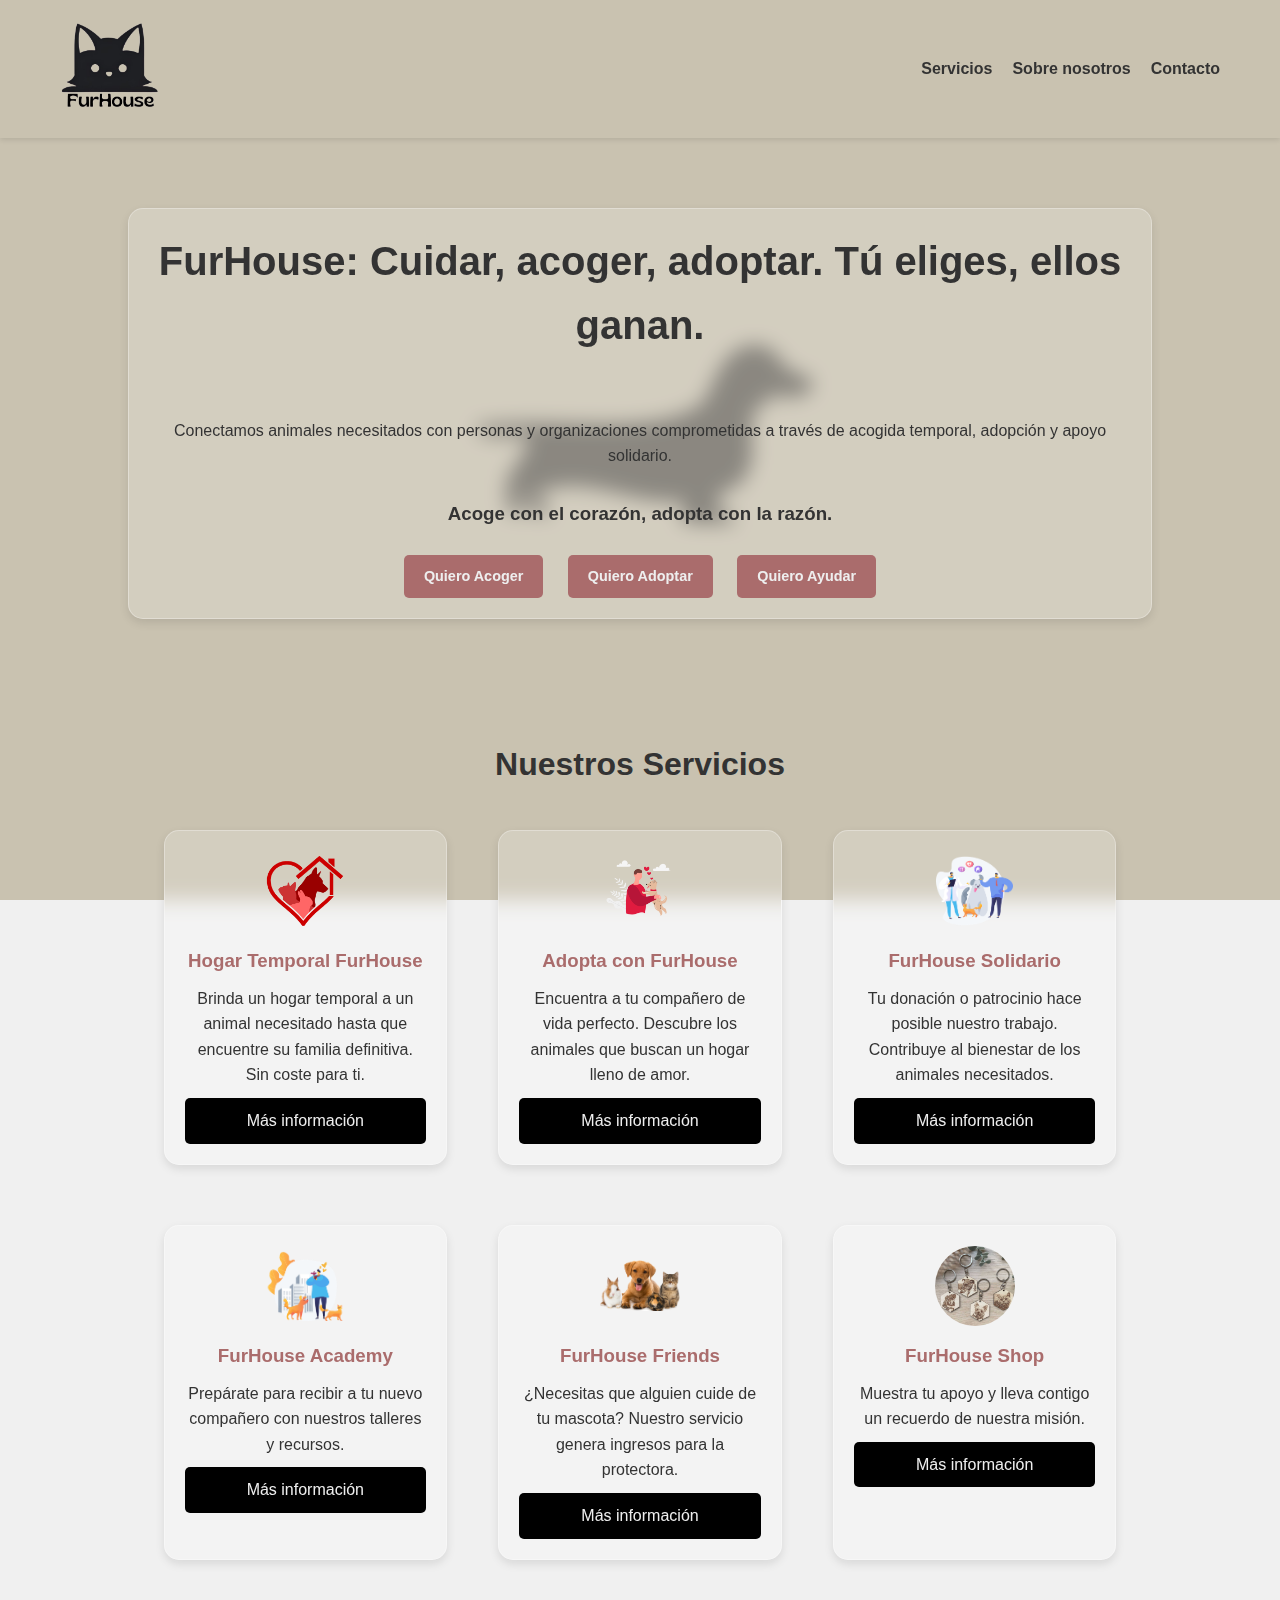
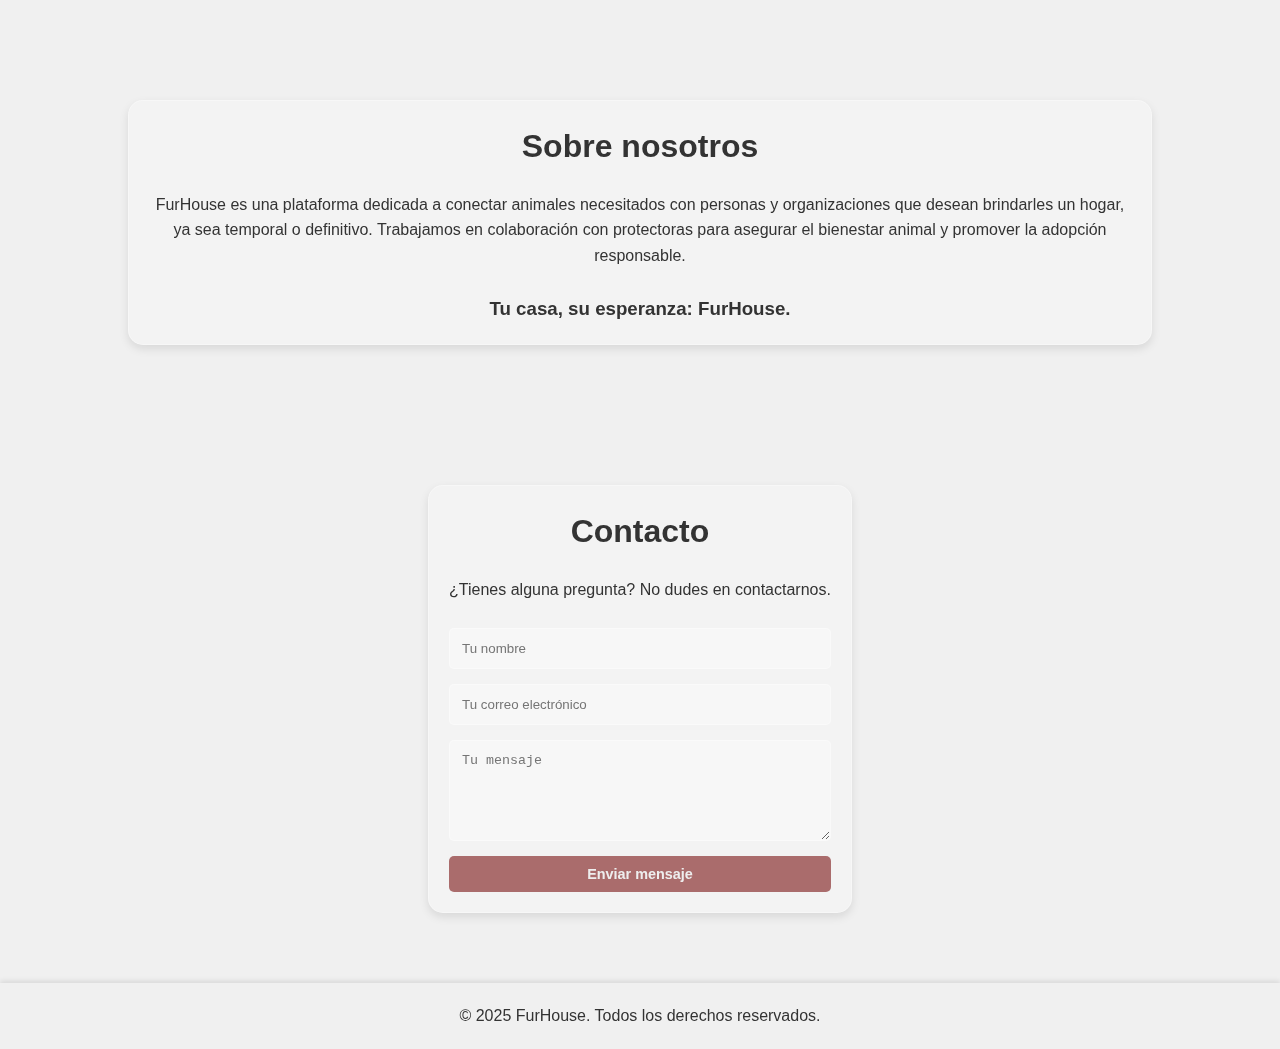
<file: index.html>
<!DOCTYPE html>
<html lang="es">
<head>
    <meta charset="UTF-8">
    <meta name="viewport" content="width=device-width, initial-scale=1.0">
    <title>FurHouse</title>
    <link rel="stylesheet" href="style.css">
    <link rel="icon" href="assets/logo_FurHouse.png" type="image/x-icon">
</head>
<body>
    <header>
        <div class="container">
            <a href="index.html">
                <img src="assets/logo_FurHouse.png" alt="Logo FurHouse" style="width: 100px">
            </a>
            <nav>
                <ul>
                    <li><a href="#servicios">Servicios</a></li>
                    <li><a href="#sobre-nosotros">Sobre nosotros</a></li>
                    <li><a href="#contacto">Contacto</a></li>
                </ul>
            </nav>
        </div>
    </header>

    <section id="hero">
        <div class="container glass-container">
            <h2>FurHouse: Cuidar, acoger, adoptar. Tú eliges, ellos ganan.</h2>
            <br><br>
            <p>Conectamos animales necesitados con personas y organizaciones comprometidas a través de acogida temporal, adopción y apoyo solidario.</p>
            <div class="botones-hero">
                <h3>Acoge con el corazón, adopta con la razón.</h3>
                <br>
                <a href="hogar-temporal.html" class="boton">Quiero Acoger</a>
                <a href="adopcion.html" class="boton">Quiero Adoptar</a>
                <a href="solidario.html" class="boton">Quiero Ayudar</a>
            </div>
        </div>
    </section>

    <section id="servicios">
        <div class="container">
            <h2>Nuestros Servicios</h2>
            <div class="grid-servicios-2x3">
                <div class="servicio glass-container">
                   <img src="assets/acoger.png" alt="Icono Acogida">
                    <h3>Hogar Temporal FurHouse</h3>
                    <p>Brinda un hogar temporal a un animal necesitado hasta que encuentre su familia definitiva. Sin coste para ti.</p>
                    <a href="hogar-temporal.html" class="boton-servicio">Más información</a>
                </div>
                <div class="servicio glass-container">
                    <img src="assets/adoptar.png" alt="Icono Adopción">
                    <h3>Adopta con FurHouse</h3>
                    <p>Encuentra a tu compañero de vida perfecto. Descubre los animales que buscan un hogar lleno de amor.</p>
                    <a href="adopcion.html" class="boton-servicio">Más información</a>
                </div>
                <div class="servicio glass-container">
                    <img src="assets/solidario.png" alt="Icono Solidario">
                    <h3>FurHouse Solidario</h3>
                    <p>Tu donación o patrocinio hace posible nuestro trabajo. Contribuye al bienestar de los animales necesitados.</p>
                    <a href="solidario.html" class="boton-servicio">Más información</a>
                </div>
                 <div class="servicio glass-container">
                    <img src="assets/academia.png" alt="Icono Academia">
                    <h3>FurHouse Academy</h3>
                    <p>Prepárate para recibir a tu nuevo compañero con nuestros talleres y recursos.</p>
                    <a href="academia.html" class="boton-servicio">Más información</a>
                </div>
                <div class="servicio glass-container">
                    <img src="assets/animales.png" alt="Icono Friends">
                    <h3>FurHouse Friends</h3>
                    <p>¿Necesitas que alguien cuide de tu mascota? Nuestro servicio genera ingresos para la protectora.</p>
                    <a href="friends.html" class="boton-servicio">Más información</a>
                </div>
                <div class="servicio glass-container">
                    <img src="assets/shop.jpg" alt="Icono Shop" style="border-radius: 50%">
                    <h3>FurHouse Shop</h3>
                    <p>Muestra tu apoyo y lleva contigo un recuerdo de nuestra misión.</p>
                    <a href="shop.html" class="boton-servicio">Más información</a>
                </div>
            </div>
        </div>
    </section>

    <section id="sobre-nosotros">
        <div class="container glass-container">
            <h2>Sobre nosotros</h2>
            <p>FurHouse es una plataforma dedicada a conectar animales necesitados con personas y organizaciones que
                desean brindarles un hogar, ya sea temporal o definitivo. Trabajamos en colaboración con protectoras
                para asegurar el bienestar animal y promover la adopción responsable.</p>
            <br>
            <h3>Tu casa, su esperanza: FurHouse.</h3>
        </div>
    </section>

    <section id="contacto">
        <div class="container glass-container">
            <h2>Contacto</h2>
            <p>¿Tienes alguna pregunta? No dudes en contactarnos.</p>
            <br>
            <form action="#" method="post">
                <input type="text" name="nombre" placeholder="Tu nombre" required>
                <input type="email" name="email" placeholder="Tu correo electrónico" required>
                <textarea name="mensaje" placeholder="Tu mensaje" rows="5" required></textarea>
                <button type="submit" class="boton">Enviar mensaje</button>
            </form>
        </div>
    </section>

    <footer>
        <div class="container">
            <p>© 2025 FurHouse. Todos los derechos reservados.</p>
        </div>
    </footer>

</body>
</html>
</file>
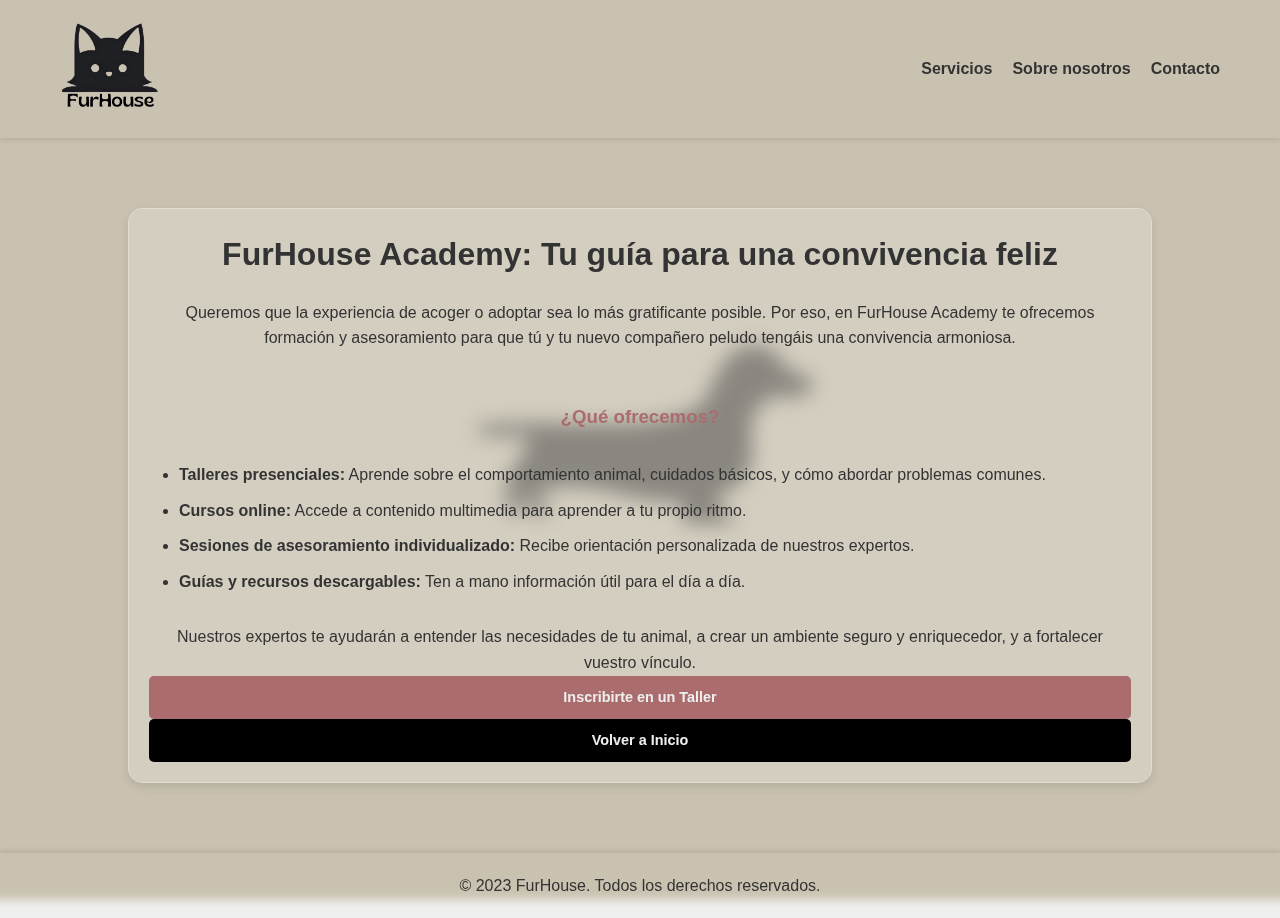
<file: academia.html>
<!DOCTYPE html>
<html lang="es">
<head>
    <meta charset="UTF-8">
    <meta name="viewport" content="width=device-width, initial-scale=1.0">
    <title>FurHouse - FurHouse Academy</title>
    <link rel="stylesheet" href="style.css">
    <link rel="icon" href="assets/logo_FurHouse.png" type="image/x-icon">
</head>
<body>
    <header>
        <div class="container">
            <a href="index.html">
                <img src="assets/logo_FurHouse.png" alt="Logo FurHouse" style="width: 100px">
            </a>
            <nav>
                <ul>
                    <li><a href="index.html#servicios">Servicios</a></li>
                    <li><a href="index.html#sobre-nosotros">Sobre nosotros</a></li>
                    <li><a href="index.html#contacto">Contacto</a></li>
                </ul>
            </nav>
        </div>
    </header>

    <main class="pagina-servicio">
        <div class="container glass-container">
            <h2>FurHouse Academy: Tu guía para una convivencia feliz</h2>
            <p>Queremos que la experiencia de acoger o adoptar sea lo más gratificante posible. Por eso, en FurHouse Academy te ofrecemos formación y asesoramiento para que tú y tu nuevo compañero peludo tengáis una convivencia armoniosa.</p>
            <br><br>
            <h3>¿Qué ofrecemos?</h3>
            <ul>
                <li><b>Talleres presenciales:</b> Aprende sobre el comportamiento animal, cuidados básicos, y cómo abordar problemas comunes.</li>
                <li><b>Cursos online:</b> Accede a contenido multimedia para aprender a tu propio ritmo.</li>
                <li><b>Sesiones de asesoramiento individualizado:</b> Recibe orientación personalizada de nuestros expertos.</li>
                <li><b>Guías y recursos descargables:</b> Ten a mano información útil para el día a día.</li>
            </ul>
            <p>Nuestros expertos te ayudarán a entender las necesidades de tu animal, a crear un ambiente seguro y enriquecedor, y a fortalecer vuestro vínculo.</p>
            <a href="index.html#contacto" class="boton">Inscribirte en un Taller</a>
            <a href="index.html" class="boton boton-secundario">Volver a Inicio</a>
        </div>
    </main>

    <footer>
        <div class="container">
            <p>© 2023 FurHouse. Todos los derechos reservados.</p>
        </div>
    </footer>
</body>
</html>
</file>
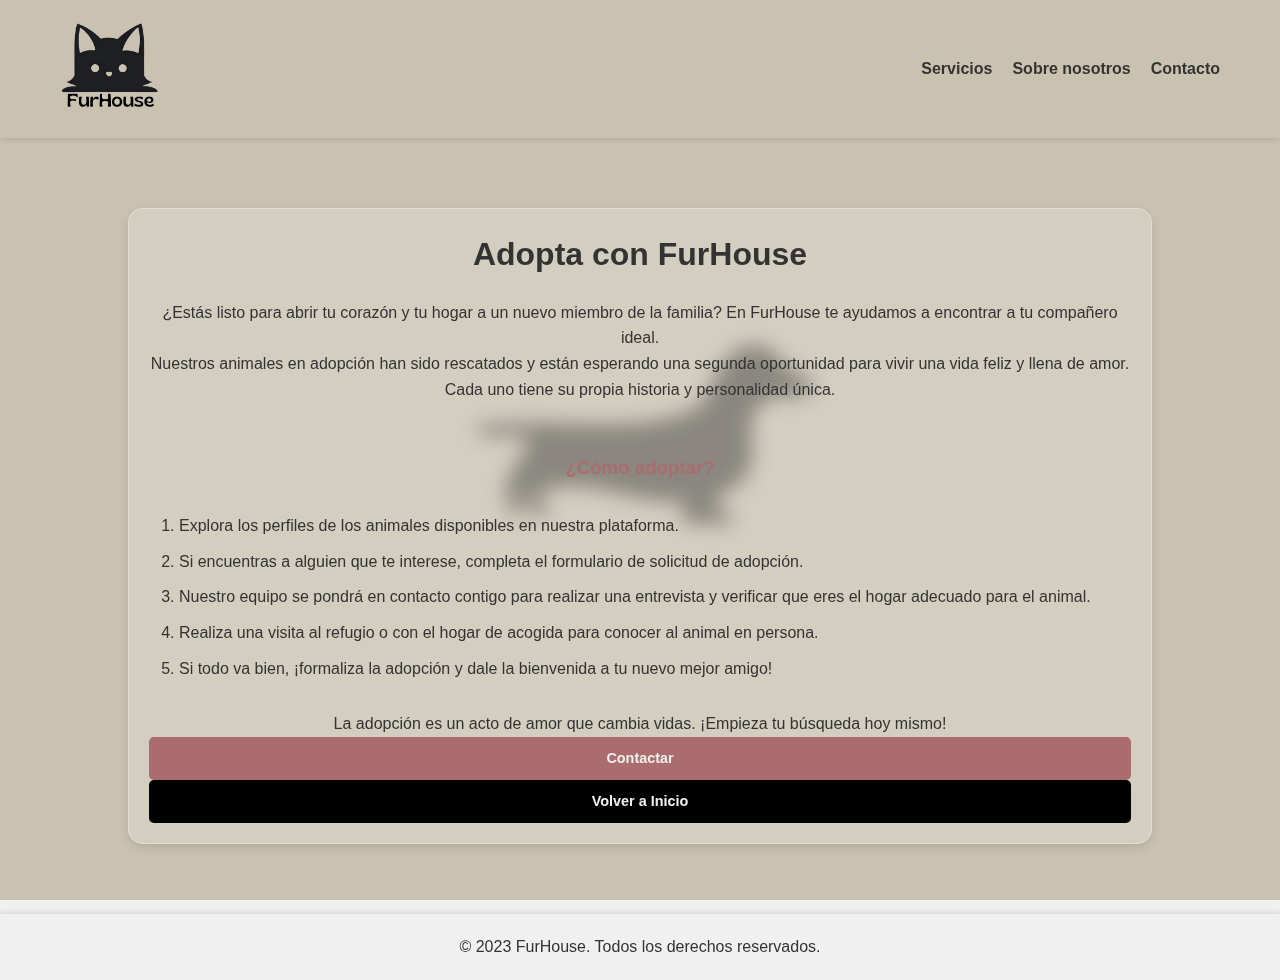
<file: adopcion.html>
<!DOCTYPE html>
<html lang="es">
<head>
    <meta charset="UTF-8">
    <meta name="viewport" content="width=device-width, initial-scale=1.0">
    <title>FurHouse - Adopción Definitiva</title>
    <link rel="stylesheet" href="style.css">
    <link rel="icon" href="assets/logo_FurHouse.png" type="image/x-icon">
</head>
<body>
    <header>
        <div class="container">
            <a href="index.html">
                <img src="assets/logo_FurHouse.png" alt="Logo FurHouse" style="width: 100px">
            </a>
            <nav>
                <ul>
                    <li><a href="index.html#servicios">Servicios</a></li>
                    <li><a href="index.html#sobre-nosotros">Sobre nosotros</a></li>
                    <li><a href="index.html#contacto">Contacto</a></li>
                </ul>
            </nav>
        </div>
    </header>

    <main class="pagina-servicio">
        <div class="container glass-container">
            <h2>Adopta con FurHouse</h2>
            <p>¿Estás listo para abrir tu corazón y tu hogar a un nuevo miembro de la familia? En FurHouse te ayudamos a encontrar a tu compañero ideal.</p>
            <p>Nuestros animales en adopción han sido rescatados y están esperando una segunda oportunidad para vivir una vida feliz y llena de amor. Cada uno tiene su propia historia y personalidad única.</p>
            <br><br>
            <h3>¿Cómo adoptar?</h3>
            <ol>
                <li>Explora los perfiles de los animales disponibles en nuestra plataforma.</li>
                <li>Si encuentras a alguien que te interese, completa el formulario de solicitud de adopción.</li>
                <li>Nuestro equipo se pondrá en contacto contigo para realizar una entrevista y verificar que eres el hogar adecuado para el animal.</li>
                <li>Realiza una visita al refugio o con el hogar de acogida para conocer al animal en persona.</li>
                <li>Si todo va bien, ¡formaliza la adopción y dale la bienvenida a tu nuevo mejor amigo!</li>
            </ol>
            <p>La adopción es un acto de amor que cambia vidas. ¡Empieza tu búsqueda hoy mismo!</p>
            <a href="./index.html#contacto" class="boton">Contactar</a>
            <a href="index.html" class="boton boton-secundario">Volver a Inicio</a>
        </div>
    </main>

    <footer>
        <div class="container">
            <p>© 2023 FurHouse. Todos los derechos reservados.</p>
        </div>
    </footer>
</body>
</html>
</file>
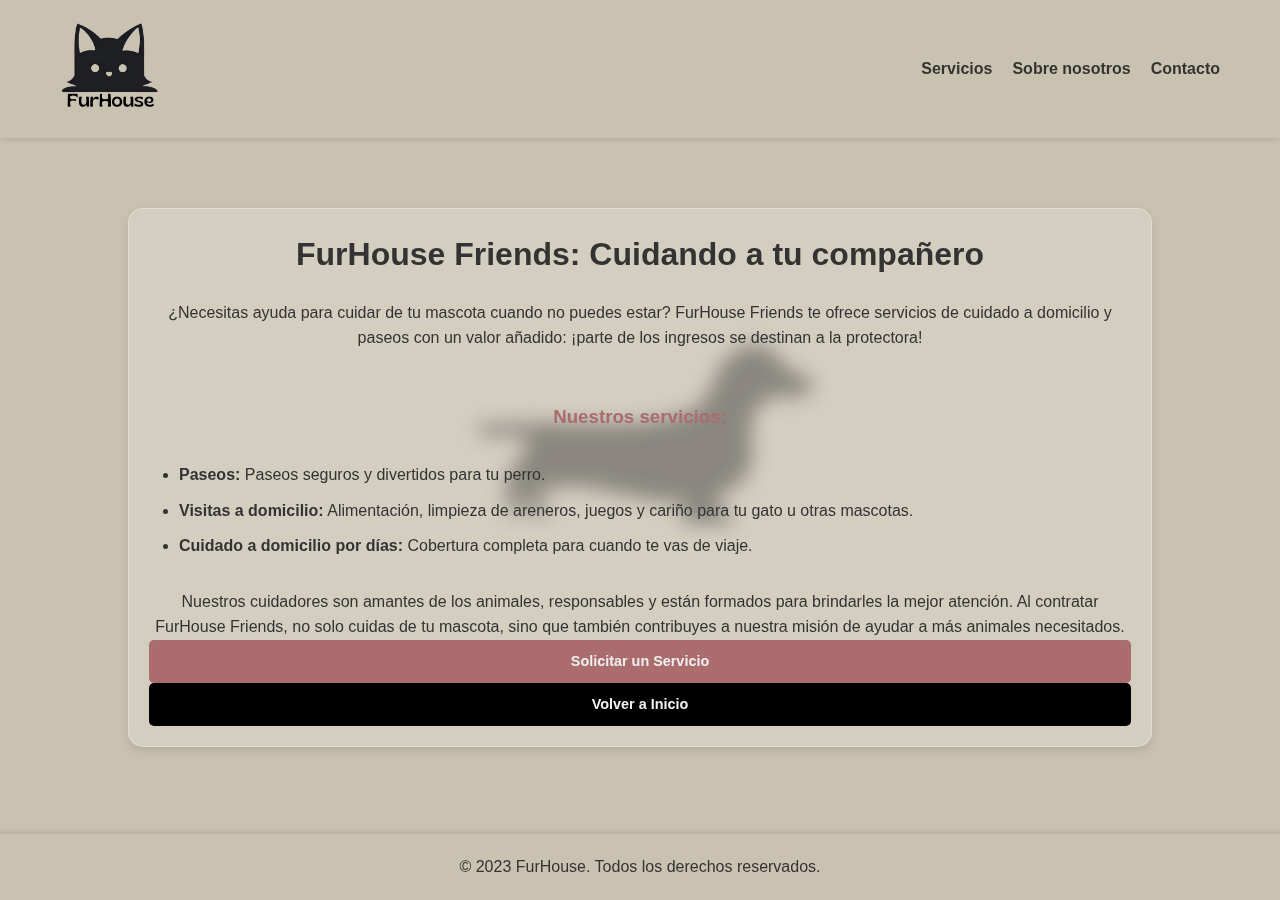
<file: friends.html>
<!DOCTYPE html>
<html lang="es">
<head>
    <meta charset="UTF-8">
    <meta name="viewport" content="width=device-width, initial-scale=1.0">
    <title>FurHouse - FurHouse Friends</title>
    <link rel="stylesheet" href="style.css">
    <link rel="icon" href="assets/logo_FurHouse.png" type="image/x-icon">
</head>
<body>
     <header>
        <div class="container">
            <a href="index.html">
                <img src="assets/logo_FurHouse.png" alt="Logo FurHouse" style="width: 100px">
            </a>
            <nav>
                <ul>
                    <li><a href="index.html#servicios">Servicios</a></li>
                    <li><a href="index.html#sobre-nosotros">Sobre nosotros</a></li>
                    <li><a href="index.html#contacto">Contacto</a></li>
                </ul>
            </nav>
        </div>
    </header>

    <main class="pagina-servicio">
        <div class="container glass-container">
            <h2>FurHouse Friends: Cuidando a tu compañero</h2>
            <p>¿Necesitas ayuda para cuidar de tu mascota cuando no puedes estar? FurHouse Friends te ofrece servicios de cuidado a domicilio y paseos con un valor añadido: ¡parte de los ingresos se destinan a la protectora!</p>
            <br><br>
            <h3>Nuestros servicios:</h3>
            <ul>
                <li><b>Paseos:</b> Paseos seguros y divertidos para tu perro.</li>
                <li><b>Visitas a domicilio:</b> Alimentación, limpieza de areneros, juegos y cariño para tu gato u otras mascotas.</li>
                <li><b>Cuidado a domicilio por días:</b> Cobertura completa para cuando te vas de viaje.</li>
            </ul>
            <p>Nuestros cuidadores son amantes de los animales, responsables y están formados para brindarles la mejor atención. Al contratar FurHouse Friends, no solo cuidas de tu mascota, sino que también contribuyes a nuestra misión de ayudar a más animales necesitados.</p>
            <a href="#contacto" class="boton">Solicitar un Servicio</a>
            <a href="index.html" class="boton boton-secundario">Volver a Inicio</a>
        </div>
    </main>

    <footer>
        <div class="container">
            <p>© 2023 FurHouse. Todos los derechos reservados.</p>
        </div>
    </footer>
</body>
</html>
</file>
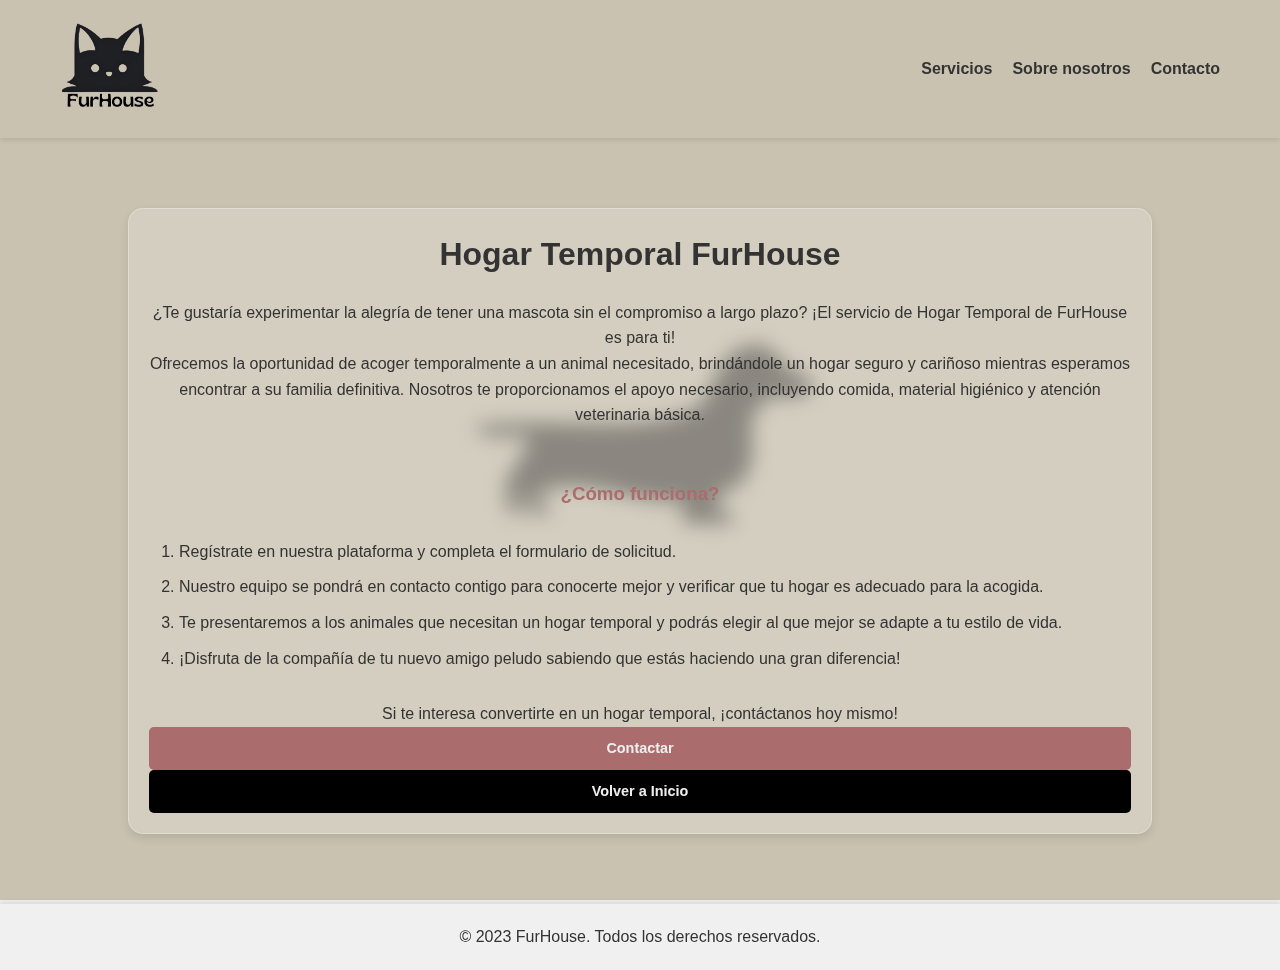
<file: hogar-temporal.html>
<!DOCTYPE html>
<html lang="es">
<head>
    <meta charset="UTF-8">
    <meta name="viewport" content="width=device-width, initial-scale=1.0">
    <title>FurHouse - Hogar Temporal</title>
    <link rel="stylesheet" href="style.css">
    <link rel="icon" href="assets/logo_FurHouse.png" type="image/x-icon">
</head>
<body>
    <header>
        <div class="container">
            <a href="index.html">
                <img src="assets/logo_FurHouse.png" alt="Logo FurHouse" style="width: 100px">
            </a>
            <nav>
                <ul>
                    <li><a href="index.html#servicios">Servicios</a></li>
                    <li><a href="index.html#sobre-nosotros">Sobre nosotros</a></li>
                    <li><a href="index.html#contacto">Contacto</a></li>
                </ul>
            </nav>
        </div>
    </header>

    <main class="pagina-servicio">
        <div class="container glass-container">
            <h2>Hogar Temporal FurHouse</h2>
            <p>¿Te gustaría experimentar la alegría de tener una mascota sin el compromiso a largo plazo? ¡El servicio de Hogar Temporal de FurHouse es para ti!</p>
            <p>Ofrecemos la oportunidad de acoger temporalmente a un animal necesitado, brindándole un hogar seguro y cariñoso mientras esperamos encontrar a su familia definitiva. Nosotros te proporcionamos el apoyo necesario, incluyendo comida, material higiénico y atención veterinaria básica.</p>
            <br><br>
            <h3>¿Cómo funciona?</h3>
            <ol>
                <li>Regístrate en nuestra plataforma y completa el formulario de solicitud.</li>
                <li>Nuestro equipo se pondrá en contacto contigo para conocerte mejor y verificar que tu hogar es adecuado para la acogida.</li>
                <li>Te presentaremos a los animales que necesitan un hogar temporal y podrás elegir al que mejor se adapte a tu estilo de vida.</li>
                <li>¡Disfruta de la compañía de tu nuevo amigo peludo sabiendo que estás haciendo una gran diferencia!</li>
            </ol>
            <p>Si te interesa convertirte en un hogar temporal, ¡contáctanos hoy mismo!</p>
            <a href="./index.html#contacto" class="boton">Contactar</a>
            <a href="index.html" class="boton boton-secundario">Volver a Inicio</a>
        </div>
    </main>

    <footer>
        <div class="container">
            <p>© 2023 FurHouse. Todos los derechos reservados.</p>
        </div>
    </footer>
</body>
</html>
</file>
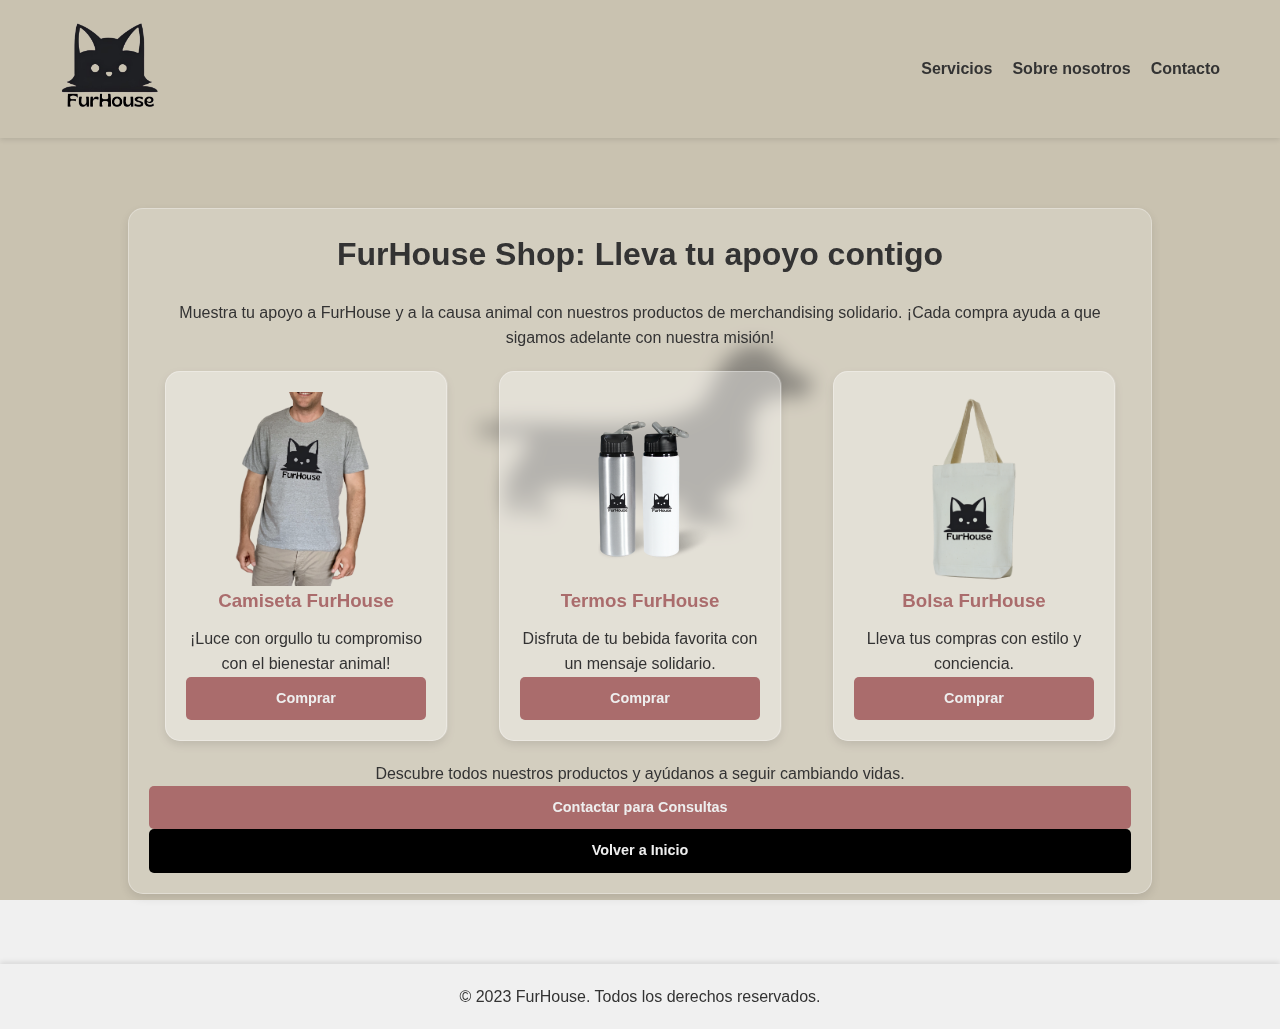
<file: shop.html>
<!DOCTYPE html>
<html lang="es">
<head>
    <meta charset="UTF-8">
    <meta name="viewport" content="width=device-width, initial-scale=1.0">
    <title>FurHouse - FurHouse Shop</title>
    <link rel="stylesheet" href="style.css">
    <link rel="icon" href="assets/logo_FurHouse.png" type="image/x-icon">
</head>
<body>
    <header>
         <div class="container">
             <a href="index.html">
                 <img src="assets/logo_FurHouse.png" alt="Logo FurHouse" style="width: 100px">
             </a>
            <nav>
                <ul>
                    <li><a href="index.html#servicios">Servicios</a></li>
                    <li><a href="index.html#sobre-nosotros">Sobre nosotros</a></li>
                    <li><a href="index.html#contacto">Contacto</a></li>
                </ul>
            </nav>
        </div>
    </header>

    <main class="pagina-servicio">
        <div class="container glass-container">
            <h2>FurHouse Shop: Lleva tu apoyo contigo</h2>
            <p>Muestra tu apoyo a FurHouse y a la causa animal con nuestros productos de merchandising solidario. ¡Cada compra ayuda a que sigamos adelante con nuestra misión!</p>
            <div class="grid-productos">
                <div class="producto glass-container">
                   <img src="./assets/camiseta.png" alt="Camiseta FurHouse" style="width: 150px; margin: auto">
                   <h3>Camiseta FurHouse</h3>
                   <p>¡Luce con orgullo tu compromiso con el bienestar animal!</p>
                   <a href="#" class="boton">Comprar</a>
                </div>
                 <div class="producto glass-container">
                   <img src="./assets/termos.png" alt="Termos FurHouse" style="width: 150px; margin: auto">
                   <h3>Termos FurHouse</h3>
                   <p>Disfruta de tu bebida favorita con un mensaje solidario.</p>
                   <a href="#" class="boton">Comprar</a>
                </div>
                <div class="producto glass-container">
                    <img src="./assets/bolsa.png" alt="Bolsa FurHouse" style="width: 150px; margin: auto">
                    <h3>Bolsa FurHouse</h3>
                    <p>Lleva tus compras con estilo y conciencia.</p>
                   <a href="#" class="boton">Comprar</a>
                </div>
            </div>
            <p>Descubre todos nuestros productos y ayúdanos a seguir cambiando vidas.</p>
            <a href="./index.html#contacto" class="boton">Contactar para Consultas</a>
            <a href="index.html" class="boton boton-secundario">Volver a Inicio</a>
        </div>
    </main>

    <footer>
        <div class="container">
            <p>© 2023 FurHouse. Todos los derechos reservados.</p>
        </div>
    </footer>
</body>
</html>
</file>
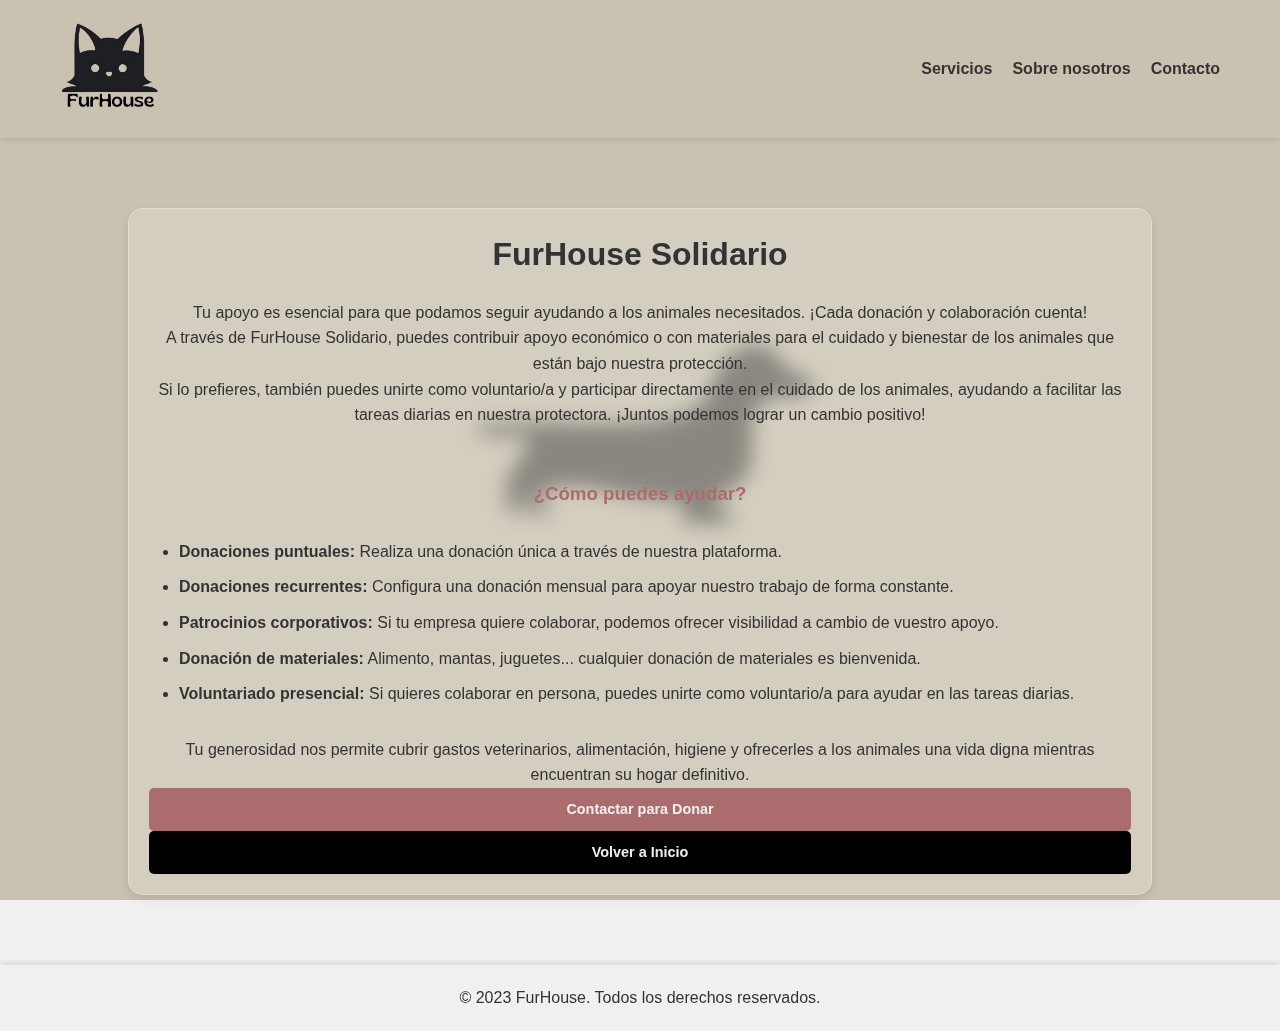
<file: solidario.html>
<!DOCTYPE html>
<html lang="es">
<head>
    <meta charset="UTF-8">
    <meta name="viewport" content="width=device-width, initial-scale=1.0">
    <title>FurHouse - FurHouse Solidario</title>
    <link rel="stylesheet" href="style.css">
    <link rel="icon" href="assets/logo_FurHouse.png" type="image/x-icon">
</head>
<body>
    <header>
        <div class="container">
            <a href="index.html">
                <img src="assets/logo_FurHouse.png" alt="Logo FurHouse" style="width: 100px">
            </a>
            <nav>
                <ul>
                    <li><a href="index.html#servicios">Servicios</a></li>
                    <li><a href="index.html#sobre-nosotros">Sobre nosotros</a></li>
                    <li><a href="index.html#contacto">Contacto</a></li>
                </ul>
            </nav>
        </div>
    </header>

    <main class="pagina-servicio">
        <div class="container glass-container">
            <h2>FurHouse Solidario</h2>
            <p>Tu apoyo es esencial para que podamos seguir ayudando a los animales necesitados. ¡Cada donación y colaboración cuenta!</p>
            <p>A través de FurHouse Solidario, puedes contribuir apoyo económico o con materiales para el cuidado y
                bienestar de los animales que están bajo nuestra protección.</p>
            <p>Si lo prefieres, también puedes unirte como voluntario/a y participar directamente en el cuidado de los
                animales, ayudando a facilitar las tareas diarias en nuestra protectora. ¡Juntos podemos lograr un cambio positivo!</p>
            <br><br>
            <h3>¿Cómo puedes ayudar?</h3>
            <ul>
                <li><b>Donaciones puntuales:</b> Realiza una donación única a través de nuestra plataforma.</li>
                <li><b>Donaciones recurrentes:</b> Configura una donación mensual para apoyar nuestro trabajo de forma constante.</li>
                <li><b>Patrocinios corporativos:</b> Si tu empresa quiere colaborar, podemos ofrecer visibilidad a cambio de vuestro apoyo.</li>
                <li><b>Donación de materiales:</b>  Alimento, mantas, juguetes... cualquier donación de materiales es bienvenida.</li>
                <li><b>Voluntariado presencial:</b> Si quieres colaborar en persona, puedes unirte como voluntario/a para ayudar en las tareas diarias.</li>
            </ul>
            <p>Tu generosidad nos permite cubrir gastos veterinarios, alimentación, higiene y ofrecerles a los animales una vida digna mientras encuentran su hogar definitivo.</p>
            <a href="./index.html#contacto" class="boton">Contactar para Donar</a>
            <a href="index.html" class="boton boton-secundario">Volver a Inicio</a>
        </div>
    </main>

    <footer>
        <div class="container">
            <p>© 2023 FurHouse. Todos los derechos reservados.</p>
        </div>
    </footer>
</body>
</html>
</file>
<file: style.css>
/* Custom properties for colors and other variables */
:root {
    --primary-color: #aa6c6c; /* Green */
    --secondary-color: #000000; /* Light Blue */
    --text-color: #333;
    --text-light: #eee;
    --bg-color: #f0f0f0;
    --glass-bg: rgba(255, 255, 255, 0.2);
    --glass-border: rgba(255, 255, 255, 0.3);
    --glass-shadow: 0 4px 10px rgba(0, 0, 0, 0.1);
    --transition-duration: 0.3s;
    --font-family: 'Arial', sans-serif;
}

/* Basic reset */
* {
    margin: 0;
    padding: 0;
    box-sizing: border-box;
}

body {
    font-family: var(--font-family);
    line-height: 1.6;
    background-color: var(--bg-color);
    color: var(--text-color);
    display: flex;
    flex-direction: column;
    min-height: 100vh;
    position: relative;
    background-image: url('wallpaper.jpg');
    background-size: cover;
    background-position: center;
    background-attachment: fixed;
}


/* Container for consistent width */
.container {
    max-width: 1200px;
    margin: 0 auto;
    padding: 0 20px;
}

/* Header styles */
header {
    background: transparent;
    padding: 15px 0;
    box-shadow: 0 2px 5px rgba(0, 0, 0, 0.1);
    backdrop-filter: blur(5px); /* For background blur effect */
}

header .container {
    display: flex;
    justify-content: space-between;
    align-items: center;
}

header h1 {
    color: var(--primary-color);
    font-size: 2rem;
}

header nav ul {
    list-style: none;
    display: flex;
}

header nav ul li {
    margin-left: 20px;
}

header nav ul li a {
    text-decoration: none;
    color: var(--text-color);
    font-weight: 600;
    transition: color var(--transition-duration);
}

header nav ul li a:hover {
    color: var(--primary-color);
}

/* Glassmorphism container */
.glass-container {
    background: var(--glass-bg);
    border: 1px solid var(--glass-border);
    border-radius: 15px;
    padding: 20px;
    margin: 20px auto; /* Added auto margin for horizontal centering */
    box-shadow: var(--glass-shadow);
    backdrop-filter: blur(10px); /* Main glass effect */
    max-width: 90%; /* Ensuring it doesn't overflow on smaller screens */
     display: flex;
     flex-direction: column; /*Ensuring the content gets correctly placed */
}


/* Hero section */
#hero {
    padding: 50px 0;
    text-align: center;
    display: flex;
    align-items: center;
    justify-content: center;
}

#hero .container {
     text-align: center;
     max-width: 80%;
}

#hero h2 {
    font-size: 2.5rem;
    margin-bottom: 10px;
}

#hero .botones-hero {
    margin-top: 30px;
}

#hero .boton {
    margin: 0 10px;
}

/* Services section */
#servicios {
     padding: 50px 0;
    text-align: center;
     display: flex;
    align-items: center;
    justify-content: center;
    flex-direction: column;

}
#servicios h2 {
    margin-bottom: 20px;
    font-size: 2rem;
}

#servicios .container {
   text-align: center;
   max-width: 80%;
}

.grid-servicios-2x3 {
    display: grid;
    grid-template-columns: repeat(3, 1fr);
    gap: 20px;
    margin-top: 20px;
    max-width: 1200px; /* Added max-width to prevent excessive stretching on very large screens */
    width: 100%; /* Ensure it takes up full width inside its container */

}


.servicio {
    text-align: center;
    padding: 20px;

}

.servicio img {
    width: 80px;
    height: 80px;
    margin-bottom: 15px;
    object-fit: contain;
    display: block;
    margin-left: auto;
    margin-right: auto;
}


.servicio h3 {
    margin-bottom: 10px;
    color: var(--primary-color);
}
/* Style for service buttons */
.boton-servicio {
    display: inline-block;
    padding: 10px 20px;
    background-color: var(--secondary-color);
    color: var(--text-light);
    text-decoration: none;
    border-radius: 5px;
    margin-top: 10px;
    transition: background-color var(--transition-duration);
}

.boton-servicio:hover {
    background-color: darken(var(--secondary-color), 10%);
}


/* About us section */
#sobre-nosotros {
     padding: 50px 0;
    text-align: center;
    display: flex;
    align-items: center;
    justify-content: center;
}

#sobre-nosotros .container {
   text-align: center;
   max-width: 80%;
}

#sobre-nosotros h2 {
    margin-bottom: 20px;
    font-size: 2rem;
}

/* Contact section */
#contacto {
     padding: 50px 0;
     text-align: center;
      display: flex;
    align-items: center;
    justify-content: center;
    flex-direction: column;
}
#contacto .container {
   text-align: center;
   max-width: 80%;
}
#contacto h2 {
    margin-bottom: 20px;
    font-size: 2rem;
}

#contacto form {
    display: flex;
    flex-direction: column;
    width: 100%;
    max-width: 500px;
    margin: 0 auto;
}

#contacto input,
#contacto textarea {
    margin-bottom: 15px;
    padding: 12px;
    border: 1px solid var(--glass-border);
    border-radius: 5px;
    background: var(--glass-bg);
    color: var(--text-color);
    backdrop-filter: blur(5px);
}

#contacto textarea {
    resize: vertical;
}

/* General button styles */
.boton,
#contacto button {
    display: inline-block;
    padding: 10px 20px; /* Reduced padding for smaller buttons */
    background-color: var(--primary-color);
    color: var(--text-light);
    text-decoration: none;
    border-radius: 5px;
    transition: background-color var(--transition-duration);
    border: none;
    cursor: pointer;
    font-size: 0.9rem;  /* Reduced font-size for smaller buttons */
    font-weight: 600;
}

.boton:hover,
#contacto button:hover {
    background-color: darken(var(--primary-color), 10%);
}

.boton-secundario {
    background-color: var(--secondary-color);
}

.boton-secundario:hover {
    background-color: darken(var(--secondary-color), 10%);
}

/* Footer styles */
footer {
    background: transparent;
    padding: 20px 0;
    text-align: center;
    margin-top: auto;
    backdrop-filter: blur(5px);
    box-shadow: 0 -2px 5px rgba(0, 0, 0, 0.1);
}

footer .container {
  color: var(--text-color);
}


/* Generic page service styling */
.pagina-servicio {
     padding: 50px 0;
    display: flex;
    align-items: center;
    justify-content: center;
    flex-direction: column;

}

.pagina-servicio .container{
    max-width: 80%;
     text-align: center;
}

.pagina-servicio h2 {
     margin-bottom: 20px;
    font-size: 2rem;
    text-align: center;
}

.pagina-servicio h3 {
    margin-bottom: 10px;
    color: var(--primary-color);
}

.pagina-servicio ol,
.pagina-servicio ul{
    margin: 20px 0;
    padding-left: 30px;
     text-align: left; /* Ensures the lists are aligned to the left */
}

.pagina-servicio li {
    margin-bottom: 10px;
     text-align: left; /* Ensures list items are aligned to the left */
}
/*Buttons styling inside the services page*/
.pagina-servicio .boton-container{
    display: flex; /*Enable the flex*/
    justify-content: center; /*Center the container horizontally*/
    gap: 10px; /*Gives space between the buttons*/
    margin-top: 15px;
}

/* Product Grid */
.grid-productos {
    display: grid;
    grid-template-columns: repeat(auto-fit, minmax(250px, 1fr));
    gap: 20px;
}

.producto {
    text-align: center;
    padding: 20px;
}

.producto img {
    max-width: 100%;
    height: auto;
    margin-bottom: 15px;
    border-radius: 8px; /* Optional: Rounded corners for images */
}


/* Responsive adjustments */
@media (max-width: 768px) {
    header .container {
      flex-direction: column;
        text-align: center;

    }
      header h1 {
          margin-bottom: 10px;
      }
    header nav ul {
        flex-direction: column;
         align-items: center;
    }

    header nav ul li {
      margin: 5px 0;
    }


    #hero h2 {
        font-size: 2rem;
    }
      #contacto form {
        max-width: 90%;
    }

    .grid-servicios-2x3 {
      grid-template-columns: 1fr;
    }
    .grid-productos{
        grid-template-columns: 1fr;
    }
     .glass-container {
         max-width: 95%; /* Ensuring it doesn't overflow on smaller screens */
     }
}
</file>
